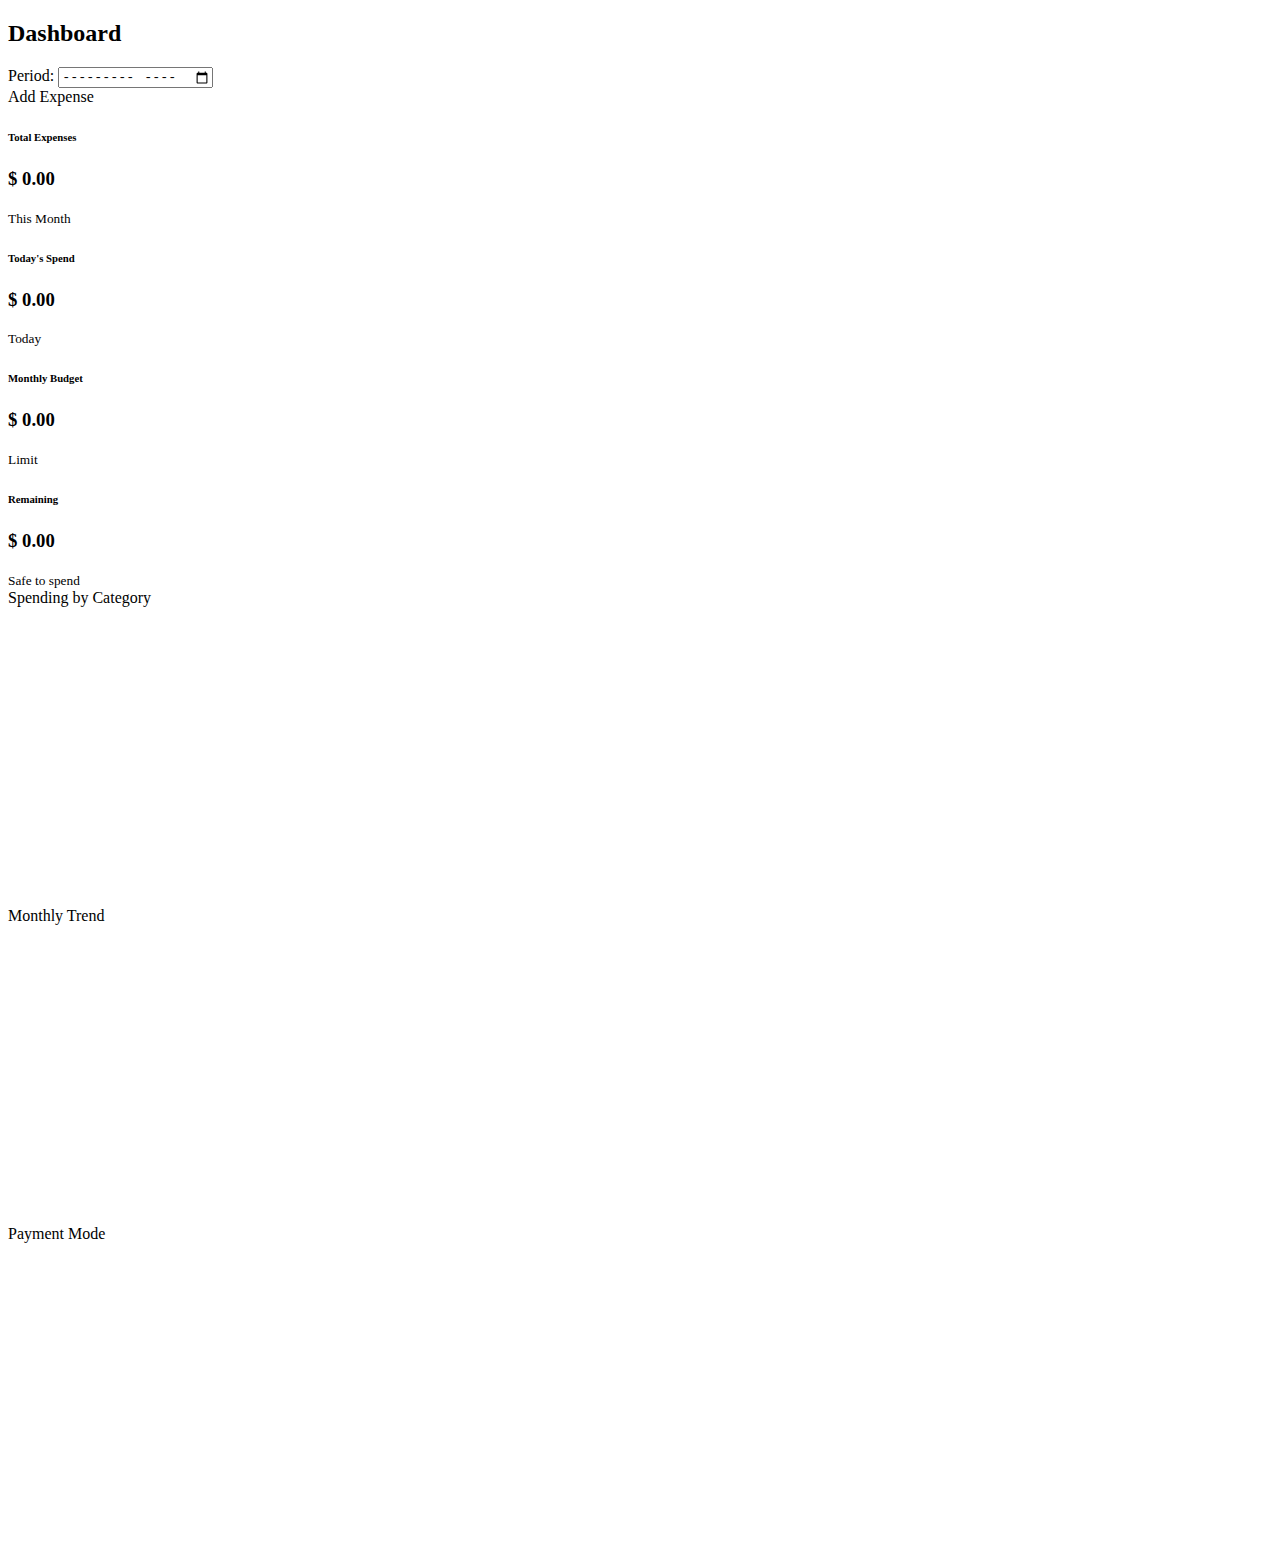
<file: src/main/resources/templates/index.html>
<!DOCTYPE html>
<html lang="en" xmlns:th="http://www.thymeleaf.org">

<head th:replace="fragments/layout :: head"></head>

<body th:classappend="${currentUser != null && currentUser.theme == 'DARK' ? 'dark-mode' : ''}">

    <div id="wrapper">
        <!-- Sidebar -->
        <div th:replace="fragments/layout :: sidebar"></div>

        <!-- Page Content -->
        <div id="page-content-wrapper">

            <nav th:replace="fragments/layout :: navbar"></nav>

            <div class="container-fluid my-4 px-4">
                <div class="row mb-3 align-items-center">
                    <div class="col-md-6">
                        <h2>Dashboard</h2>
                    </div>
                    <div class="col-md-6 text-end">
                        <form class="d-inline-flex align-items-center">
                            <label for="monthSelector" class="me-2 fw-bold">Period:</label>
                            <input type="month" id="monthSelector" class="form-control w-auto" value="">
                        </form>
                        <a th:href="@{/showNewExpenseForm}" class="btn btn-primary ms-3"><i class="fas fa-plus"></i> Add
                            Expense</a>
                    </div>
                </div>

                <!-- KPI Cards -->
                <div class="row mb-4">
                    <!-- Total Expenses -->
                    <div class="col-md-3">
                        <div class="card text-white bg-primary bg-gradient mb-3 h-100 shadow-sm">
                            <div class="card-body">
                                <h6 class="card-title text-uppercase mb-2 opacity-75">Total Expenses</h6>
                                <h3 class="fw-bold" id="kpi-total-expense"><span class="currency-symbol">$</span> 0.00
                                </h3>
                                <small class="opacity-75"><i class="fas fa-calendar-alt"></i> This Month</small>
                            </div>
                        </div>
                    </div>
                    <!-- Today's Spend -->
                    <div class="col-md-3">
                        <div class="card text-white bg-info bg-gradient mb-3 h-100 shadow-sm">
                            <div class="card-body">
                                <h6 class="card-title text-uppercase mb-2 opacity-75">Today's Spend</h6>
                                <h3 class="fw-bold" id="kpi-today-expense"><span class="currency-symbol">$</span> 0.00
                                </h3>
                                <small class="opacity-75"><i class="fas fa-clock"></i> Today</small>
                            </div>
                        </div>
                    </div>
                    <!-- Monthly Budget -->
                    <div class="col-md-3">
                        <div class="card text-white bg-warning bg-gradient mb-3 h-100 shadow-sm text-dark">
                            <div class="card-body">
                                <h6 class="card-title text-uppercase mb-2 opacity-75">Monthly Budget</h6>
                                <h3 class="fw-bold" id="kpi-monthly-budget"><span class="currency-symbol">$</span> 0.00
                                </h3>
                                <small class="opacity-75"><i class="fas fa-wallet"></i> Limit</small>
                            </div>
                        </div>
                    </div>
                    <!-- Remaining Budget -->
                    <div class="col-md-3">
                        <div class="card text-white bg-success bg-gradient mb-3 h-100 shadow-sm">
                            <div class="card-body">
                                <h6 class="card-title text-uppercase mb-2 opacity-75">Remaining</h6>
                                <h3 class="fw-bold" id="kpi-remaining-budget"><span class="currency-symbol">$</span>
                                    0.00</h3>
                                <small class="opacity-75"><i class="fas fa-piggy-bank"></i> Safe to spend</small>
                            </div>
                        </div>
                    </div>
                </div>

                <!-- Charts -->
                <div class="row mb-4">
                    <!-- Category Pie -->
                    <div class="col-md-4">
                        <div class="card shadow-sm h-100">
                            <div class="card-header fw-bold">Spending by Category</div>
                            <div class="card-body">
                                <div class="chart-container" style="position: relative; height:300px;">
                                    <canvas id="categoryChart"></canvas>
                                </div>
                            </div>
                        </div>
                    </div>
                    <!-- Monthly Trend -->
                    <div class="col-md-4">
                        <div class="card shadow-sm h-100">
                            <div class="card-header fw-bold">Monthly Trend</div>
                            <div class="card-body">
                                <div class="chart-container" style="position: relative; height:300px;">
                                    <canvas id="trendChart"></canvas>
                                </div>
                            </div>
                        </div>
                    </div>
                    <!-- Payment Mode -->
                    <div class="col-md-4">
                        <div class="card shadow-sm h-100">
                            <div class="card-header fw-bold">Payment Mode</div>
                            <div class="card-body">
                                <div class="chart-container" style="position: relative; height:300px;">
                                    <canvas id="paymentChart"></canvas>
                                </div>
                            </div>
                        </div>
                    </div>
                </div>

            </div>
            <div th:replace="fragments/layout :: footer"></div>
        </div>
    </div>

    <div th:replace="fragments/layout :: scripts"></div>

    <!-- Dashboard Logic -->
    <script>
        // Chart instances
        let categoryChart = null;
        let trendChart = null;
        let paymentChart = null;

        $(document).ready(function () {
            // Set current month in selector
            const now = new Date();
            const year = now.getFullYear();
            const month = String(now.getMonth() + 1).padStart(2, '0');
            const currentMonth = `${year}-${month}`;
            $('#monthSelector').val(currentMonth);

            // Fetch initial data
            fetchDashboardData(currentMonth + '-01');

            // Handle selector change
            $('#monthSelector').change(function () {
                const selected = $(this).val();
                if (selected) {
                    fetchDashboardData(selected + '-01');
                }
            });
        });

        function fetchDashboardData(dateStr) {
            $.ajax({
                url: '/api/dashboard/stats?date=' + dateStr,
                method: 'GET',
                success: function (data) {
                    updateKPIs(data);
                    updateCharts(data);
                },
                error: function (err) {
                    console.error("Error fetching dashboard data", err);
                }
            });
        }

        // formatCurrency is now global


        function updateKPIs(data) {
            $('#kpi-total-expense').text(formatCurrency(data.totalExpense));
            $('#kpi-today-expense').text(formatCurrency(data.todaysExpense));
            $('#kpi-monthly-budget').text(formatCurrency(data.monthlyBudget));

            const remaining = $('#kpi-remaining-budget');
            remaining.text(formatCurrency(data.remainingBudget));

            // Color logic for remaining
            if (data.remainingBudget < 0) {
                remaining.closest('.card').removeClass('bg-success').addClass('bg-danger');
            } else {
                remaining.closest('.card').removeClass('bg-danger').addClass('bg-success');
            }
        }

        function updateCharts(data) {
            // 1. Category Chart
            renderCategoryChart(data.categorySplit);

            // 2. Trend Chart
            renderTrendChart(data.dailyTrend);

            // 3. Payment Chart
            renderPaymentChart(data.paymentModeSplit);
        }

        function renderCategoryChart(dataMap) {
            const labels = Object.keys(dataMap);
            const values = Object.values(dataMap);
            const colors = labels.map(() => getRandomColor());

            if (categoryChart) categoryChart.destroy();

            const ctx = document.getElementById('categoryChart').getContext('2d');
            categoryChart = new Chart(ctx, {
                type: 'pie',
                data: {
                    labels: labels,
                    datasets: [{
                        data: values,
                        backgroundColor: colors
                    }]
                },
                options: { responsive: true, maintainAspectRatio: false }
            });
        }

        function renderTrendChart(dataMap) {
            const labels = Object.keys(dataMap);
            const values = Object.values(dataMap);

            if (trendChart) trendChart.destroy();

            const ctx = document.getElementById('trendChart').getContext('2d');
            trendChart = new Chart(ctx, {
                type: 'line',
                data: {
                    labels: labels,
                    datasets: [{
                        label: 'Expense',
                        data: values,
                        borderColor: '#0d6efd',
                        tension: 0.3,
                        fill: true,
                        backgroundColor: 'rgba(13, 110, 253, 0.1)'
                    }]
                },
                options: {
                    responsive: true,
                    maintainAspectRatio: false,
                    scales: {
                        y: { beginAtZero: true }
                    }
                }
            });
        }

        function renderPaymentChart(dataMap) {
            const labels = Object.keys(dataMap);
            const values = Object.values(dataMap);
            const colors = labels.map(() => getRandomColor());

            if (paymentChart) paymentChart.destroy();

            const ctx = document.getElementById('paymentChart').getContext('2d');
            paymentChart = new Chart(ctx, {
                type: 'doughnut',
                data: {
                    labels: labels,
                    datasets: [{
                        data: values,
                        backgroundColor: colors
                    }]
                },
                options: { responsive: true, maintainAspectRatio: false }
            });
        }

        function getRandomColor() {
            var letters = '0123456789ABCDEF';
            var color = '#';
            for (var i = 0; i < 6; i++) {
                color += letters[Math.floor(Math.random() * 16)];
            }
            return color;
        }
    </script>

</body>

</html>
</file>
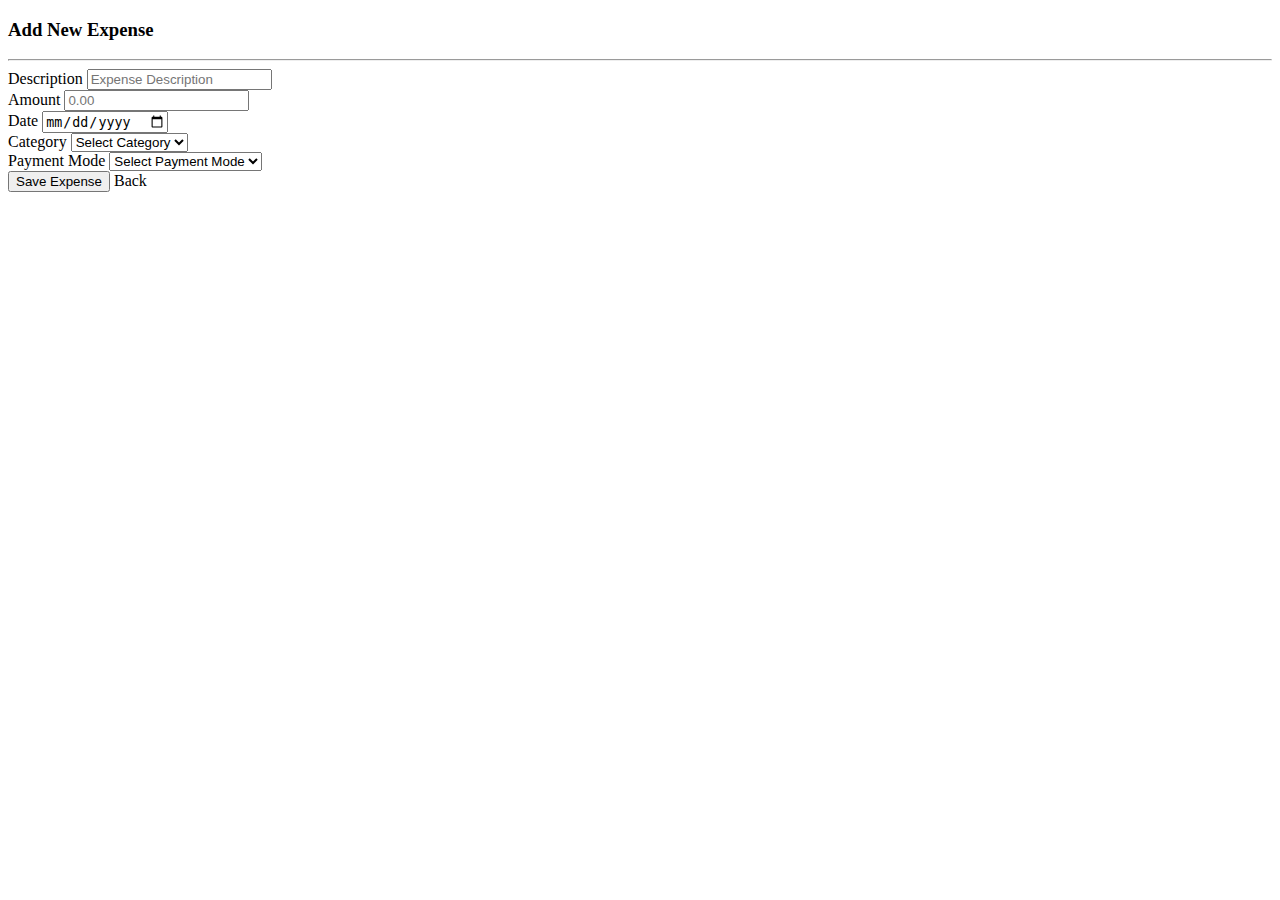
<file: src/main/resources/templates/add-expense.html>
<!DOCTYPE html>
<html lang="en" xmlns:th="http://www.thymeleaf.org">

<head th:replace="fragments/layout :: head"></head>

<body th:classappend="${currentUser != null && currentUser.theme == 'DARK' ? 'dark-mode' : ''}">

    <nav th:replace="fragments/layout :: navbar"></nav>

    <div class="container my-5">
        <h3>Add New Expense</h3>
        <hr>

        <form action="#" th:action="@{/saveExpense}" th:object="${expense}" method="POST">

            <div class="mb-3">
                <label for="description" class="form-label">Description</label>
                <input type="text" th:field="*{description}" class="form-control" id="description"
                    placeholder="Expense Description">
                <div class="text-danger" th:if="${#fields.hasErrors('description')}" th:errors="*{description}"></div>
            </div>

            <div class="row">
                <div class="col-md-6 mb-3">
                    <label for="amount" class="form-label">Amount </label>
                    <input type="number" step="0.01" th:field="*{amount}" class="form-control" id="amount"
                        placeholder="0.00">
                    <div class="text-danger" th:if="${#fields.hasErrors('amount')}" th:errors="*{amount}"></div>
                </div>

                <div class="col-md-6 mb-3">
                    <label for="date" class="form-label">Date</label>
                    <input type="date" th:field="*{date}" class="form-control" id="date">
                    <div class="text-danger" th:if="${#fields.hasErrors('date')}" th:errors="*{date}"></div>
                </div>
            </div>

            <div class="row">
                <div class="col-md-6 mb-3">
                    <label for="category" class="form-label">Category</label>
                    <select th:field="*{category}" class="form-select" id="category">
                        <option value="" disabled selected>Select Category</option>
                        <option th:each="cat : ${categories}" th:value="${cat.displayName}"
                            th:text="${cat.displayName}"></option>
                    </select>
                    <div class="text-danger" th:if="${#fields.hasErrors('category')}" th:errors="*{category}"></div>
                </div>

                <div class="col-md-6 mb-3">
                    <label for="paymentMode" class="form-label">Payment Mode</label>
                    <select th:field="*{paymentMode}" class="form-select" id="paymentMode">
                        <option value="" disabled selected>Select Payment Mode</option>
                        <option th:each="mode : ${paymentModes}" th:value="${mode.displayName}"
                            th:text="${mode.displayName}"></option>
                    </select>
                    <div class="text-danger" th:if="${#fields.hasErrors('paymentMode')}" th:errors="*{paymentMode}">
                    </div>
                </div>
            </div>

            <button type="submit" class="btn btn-primary col-2"> Save Expense </button>
            <a th:href="@{/}" class="btn btn-secondary col-2"> Back </a>
        </form>
    </div>
    <div th:replace="fragments/layout :: footer"></div>
</body>

</html>
</file>
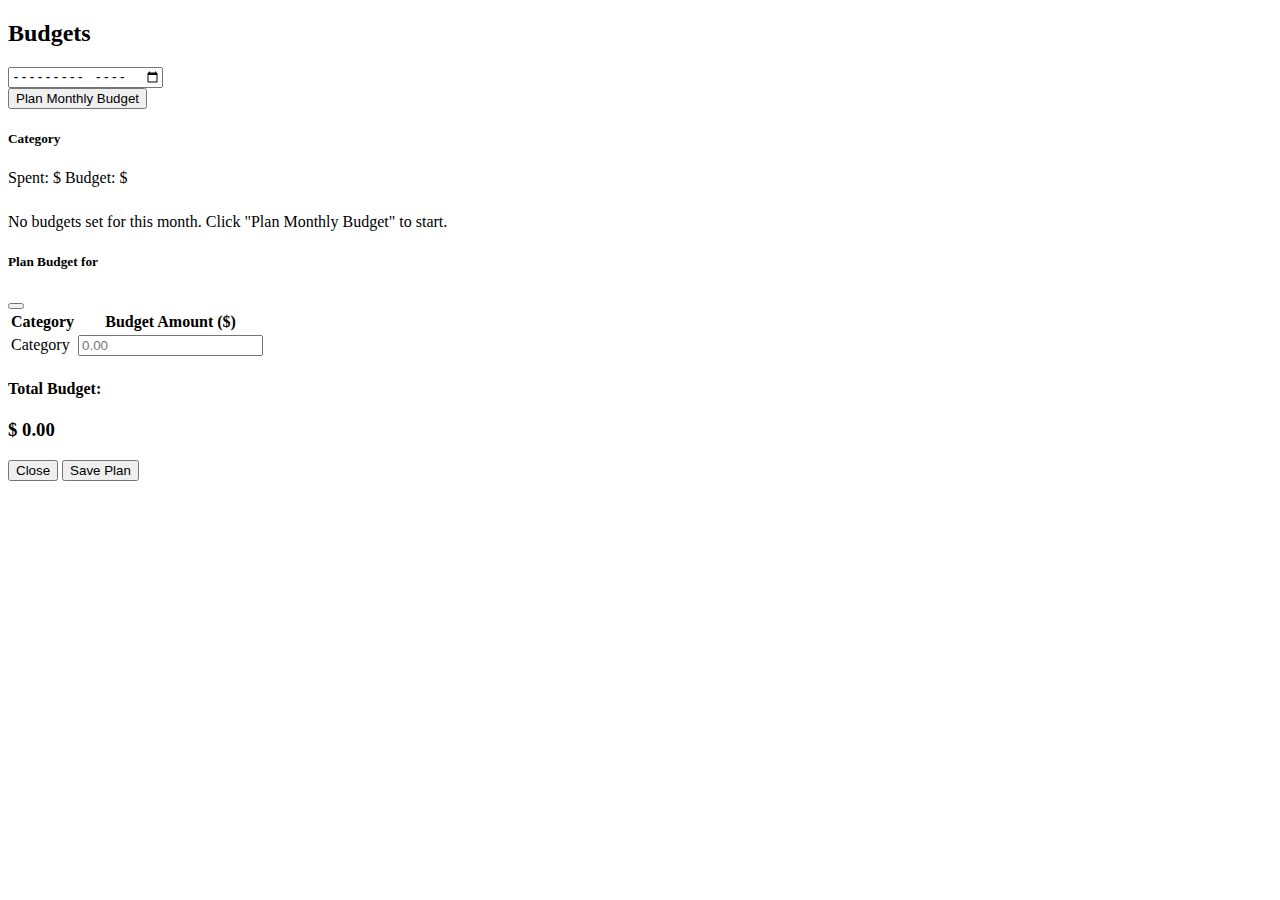
<file: src/main/resources/templates/budgets.html>
<!DOCTYPE html>
<html lang="en" xmlns:th="http://www.thymeleaf.org">

<head th:replace="fragments/layout :: head"></head>

<body>
    <div id="wrapper">
        <div th:replace="fragments/layout :: sidebar"></div>
        <div id="page-content-wrapper">
            <nav th:replace="fragments/layout :: navbar"></nav>
            <div class="container-fluid my-4 px-4">

                <div class="row mb-4 align-items-center">
                    <div class="col-md-4">
                        <h2>Budgets</h2>
                    </div>
                    <div class="col-md-4">
                        <form id="monthForm" action="/budgets" method="get">
                            <input type="month" class="form-control" name="monthSelector" id="monthSelector"
                                th:value="${selectedMonth}" onchange="updatePage(this.value)">
                        </form>
                    </div>
                    <div class="col-md-4 text-end">
                        <button type="button" class="btn btn-primary" data-bs-toggle="modal"
                            data-bs-target="#budgetModal">
                            <i class="fas fa-edit"></i> Plan Monthly Budget
                        </button>
                    </div>
                </div>

                <!-- Budget Cards Grid -->
                <div class="row row-cols-1 row-cols-md-3 g-4">
                    <div class="col" th:each="status : ${budgetStatuses}">
                        <div class="card h-100 shadow-sm border-0">
                            <div class="card-body">
                                <div class="d-flex justify-content-between align-items-center mb-3">
                                    <h5 class="card-title fw-bold mb-0" th:text="${status.category}">Category</h5>
                                    <div>
                                        <!-- Optional delete if needed, but managing via Plan is better now -->
                                    </div>
                                </div>

                                <div class="d-flex justify-content-between mb-1">
                                    <span class="text-muted small">Spent: <span class="fw-bold text-dark"><span
                                                class="currency-symbol">$</span> <span
                                                th:text="${status.spentAmount}"></span></span></span>
                                    <span class="text-muted small">Budget: <span class="fw-bold text-dark"><span
                                                class="currency-symbol">$</span> <span
                                                th:text="${status.budgetAmount}"></span></span></span>
                                </div>

                                <div class="progress mb-2" style="height: 10px;">
                                    <div class="progress-bar" role="progressbar"
                                        th:classappend="${status.status == 'Safe' ? 'bg-success' : (status.status == 'Warning' ? 'bg-warning' : 'bg-danger')}"
                                        th:style="'width: ' + ${status.percentage > 100 ? 100 : status.percentage} + '%'"
                                        th:aria-valuenow="${status.percentage}" aria-valuemin="0" aria-valuemax="100">
                                    </div>
                                </div>

                                <div class="text-end">
                                    <small th:text="${#numbers.formatDecimal(status.percentage, 1, 1) + '%'}"
                                        th:classappend="${status.status == 'Overspent' ? 'text-danger fw-bold' : 'text-muted'}">
                                    </small>
                                </div>
                            </div>
                        </div>
                    </div>

                    <div class="col-12 text-center mt-5" th:if="${#lists.isEmpty(budgetStatuses)}">
                        <p class="text-muted lead">No budgets set for this month. Click "Plan Monthly Budget" to start.
                        </p>
                    </div>
                </div>

            </div>
        </div>
    </div>

    <!-- Monthly Budget Modal -->
    <div class="modal fade" id="budgetModal" tabindex="-1" aria-labelledby="budgetModalLabel" aria-hidden="true">
        <div class="modal-dialog modal-lg">
            <div class="modal-content">
                <div class="modal-header">
                    <h5 class="modal-title" id="budgetModalLabel">Plan Budget for <span
                            th:text="${selectedMonth}"></span></h5>
                    <button type="button" class="btn-close" data-bs-dismiss="modal" aria-label="Close"></button>
                </div>
                <div class="modal-body">
                    <form th:action="@{/saveMonthlyBudget}" th:object="${monthlyPlan}" method="post" id="planForm">
                        <input type="hidden" th:field="*{month}">
                        <input type="hidden" th:field="*{year}">

                        <div class="table-responsive">
                            <table class="table table-borderless align-middle">
                                <thead class="table-light">
                                    <tr>
                                        <th>Category</th>
                                        <th>Budget Amount (<span class="currency-symbol">$</span>)</th>
                                    </tr>
                                </thead>
                                <tbody>
                                    <tr th:each="item, stat : *{categoryBudgets}">
                                        <td>
                                            <input type="hidden"
                                                th:field="*{categoryBudgets[__${stat.index}__].category}">
                                            <span th:text="${item.category.displayName}" class="fw-bold">Category</span>
                                        </td>
                                        <td>
                                            <input type="number" step="0.01" class="form-control budget-input"
                                                th:field="*{categoryBudgets[__${stat.index}__].amount}"
                                                placeholder="0.00" min="0">
                                        </td>
                                    </tr>
                                </tbody>
                            </table>
                        </div>

                        <div class="d-flex justify-content-end align-items-center mt-3 border-top pt-3">
                            <h4 class="me-3">Total Budget:</h4>
                            <h3 class="text-primary fw-bold"><span class="currency-symbol">$</span> <span
                                    id="totalBudgetDisplay">0.00</span></h3>
                            <!-- Calculated via JS -->
                        </div>

                        <div class="modal-footer px-0 pb-0">
                            <button type="button" class="btn btn-secondary" data-bs-dismiss="modal">Close</button>
                            <button type="submit" class="btn btn-primary">Save Plan</button>
                        </div>
                    </form>
                </div>
            </div>
        </div>
    </div>

    <div th:replace="fragments/layout :: scripts"></div>
    <script>
        function updatePage(val) {
            if (!val) return;
            const parts = val.split('-');
            window.location.href = `/budgets?year=${parts[0]}&month=${parts[1]}`;
        }

        // Auto Calculate Total
        document.addEventListener('DOMContentLoaded', function () {
            const inputs = document.querySelectorAll('.budget-input');
            const totalDisplay = document.getElementById('totalBudgetDisplay');

            function calculateTotal() {
                let total = 0;
                inputs.forEach(input => {
                    const val = parseFloat(input.value) || 0;
                    total += val;
                });
                totalDisplay.textContent = total.toFixed(2);
            }

            inputs.forEach(input => {
                input.addEventListener('input', calculateTotal);
            });

            // Initial calc
            calculateTotal();
        });
    </script>
</body>

</html>
</file>
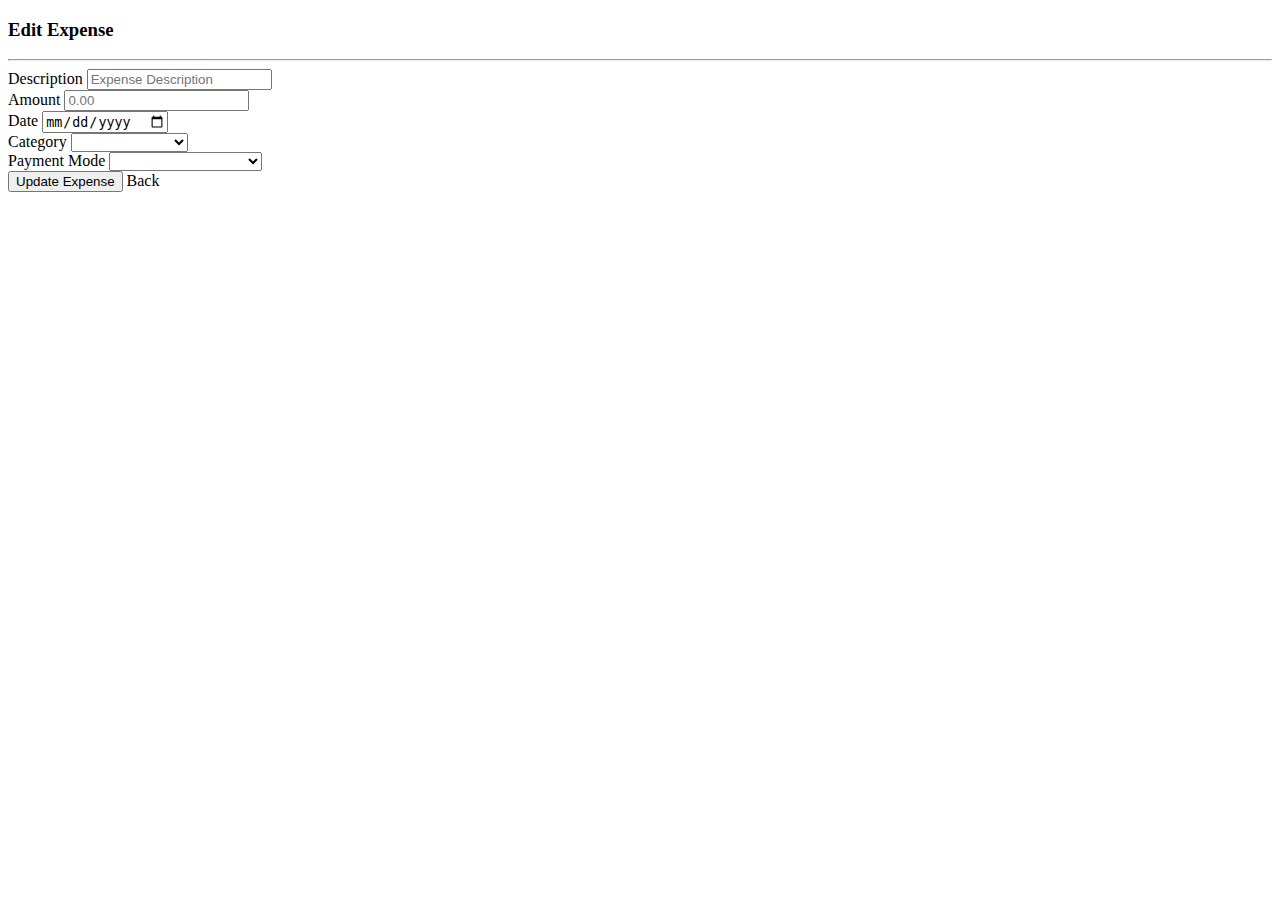
<file: src/main/resources/templates/edit-expense.html>
<!DOCTYPE html>
<html lang="en" xmlns:th="http://www.thymeleaf.org">

<head th:replace="fragments/layout :: head"></head>

<body th:classappend="${currentUser != null && currentUser.theme == 'DARK' ? 'dark-mode' : ''}">

    <nav th:replace="fragments/layout :: navbar"></nav>

    <div class="container my-5">
        <h3>Edit Expense</h3>
        <hr>

        <form action="#" th:action="@{/saveExpense}" th:object="${expense}" method="POST">

            <!-- Hidden ID field is crucial for Update -->
            <input type="hidden" th:field="*{id}" />

            <div class="mb-3">
                <label for="description" class="form-label">Description</label>
                <input type="text" th:field="*{description}" class="form-control" id="description"
                    placeholder="Expense Description">
                <div class="text-danger" th:if="${#fields.hasErrors('description')}" th:errors="*{description}"></div>
            </div>

            <div class="row">
                <div class="col-md-6 mb-3">
                    <label for="amount" class="form-label">Amount</label>
                    <input type="number" step="0.01" th:field="*{amount}" class="form-control" id="amount"
                        placeholder="0.00">
                    <div class="text-danger" th:if="${#fields.hasErrors('amount')}" th:errors="*{amount}"></div>
                </div>

                <div class="col-md-6 mb-3">
                    <label for="date" class="form-label">Date</label>
                    <input type="date" th:field="*{date}" class="form-control" id="date">
                    <div class="text-danger" th:if="${#fields.hasErrors('date')}" th:errors="*{date}"></div>
                </div>
            </div>

            <div class="row">
                <div class="col-md-6 mb-3">
                    <label for="category" class="form-label">Category</label>
                    <select th:field="*{category}" class="form-select" id="category">
                        <option value="" disabled>Select Category</option>
                        <option th:each="cat : ${categories}" th:value="${cat.displayName}"
                            th:text="${cat.displayName}"></option>
                    </select>
                    <div class="text-danger" th:if="${#fields.hasErrors('category')}" th:errors="*{category}"></div>
                </div>

                <div class="col-md-6 mb-3">
                    <label for="paymentMode" class="form-label">Payment Mode</label>
                    <select th:field="*{paymentMode}" class="form-select" id="paymentMode">
                        <option value="" disabled>Select Payment Mode</option>
                        <option th:each="mode : ${paymentModes}" th:value="${mode.displayName}"
                            th:text="${mode.displayName}"></option>
                    </select>
                    <div class="text-danger" th:if="${#fields.hasErrors('paymentMode')}" th:errors="*{paymentMode}">
                    </div>
                </div>
            </div>

            <button type="submit" class="btn btn-warning col-2"> Update Expense </button>
            <a th:href="@{/}" class="btn btn-secondary col-2"> Back </a>
        </form>
    </div>
    <div th:replace="fragments/layout :: footer"></div>
</body>

</html>
</file>
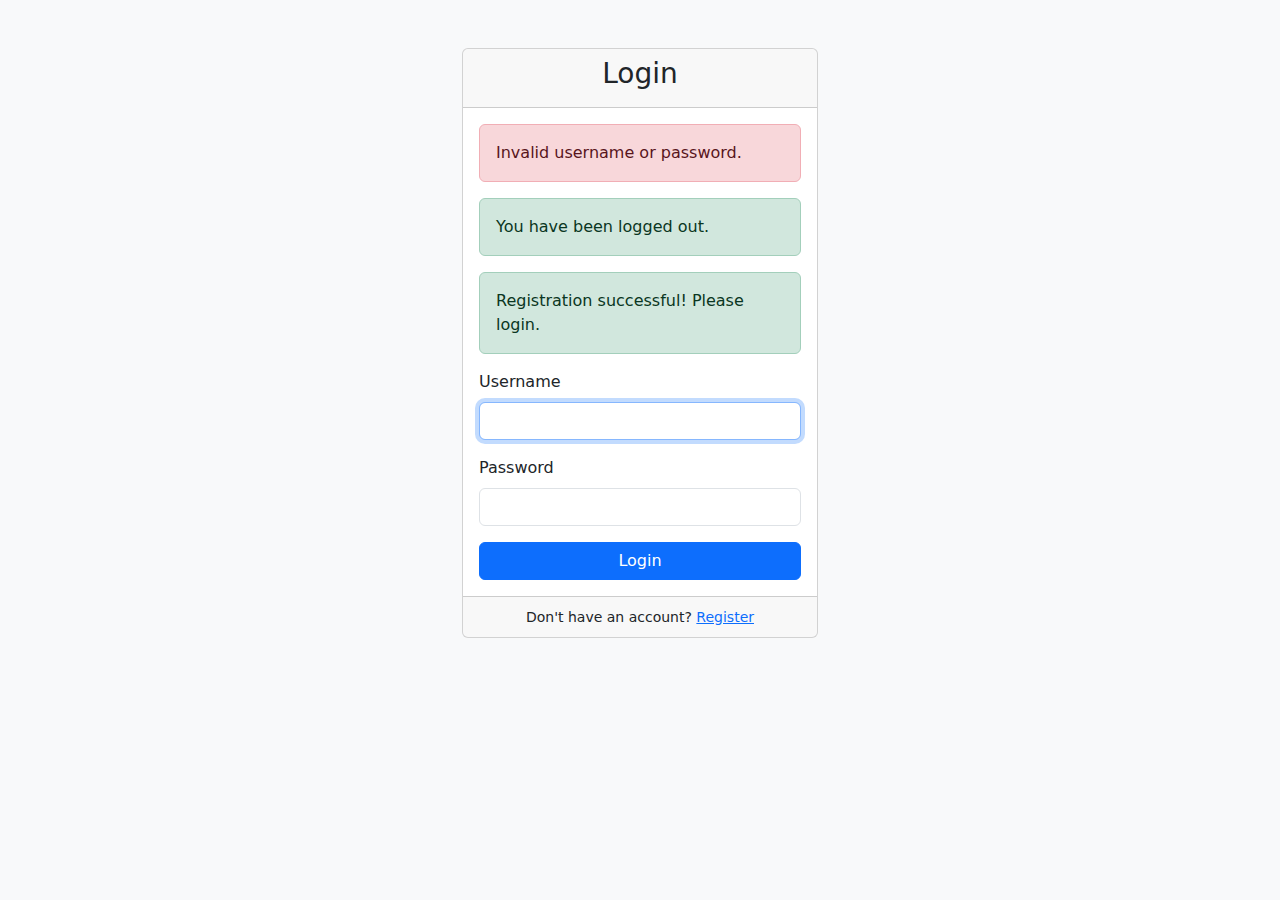
<file: src/main/resources/templates/login.html>
<!DOCTYPE html>
<html xmlns:th="http://www.thymeleaf.org">

<head>
    <title>Login - Budget Tracker</title>
    <link href="https://cdn.jsdelivr.net/npm/bootstrap@5.3.0/dist/css/bootstrap.min.css" rel="stylesheet">
</head>

<body class="bg-light">
    <div class="container mt-5">
        <div class="row justify-content-center">
            <div class="col-md-4">
                <div class="card">
                    <div class="card-header text-center">
                        <h3>Login</h3>
                    </div>
                    <div class="card-body">
                        <div th:if="${param.error}" class="alert alert-danger">
                            Invalid username or password.
                        </div>
                        <div th:if="${param.logout}" class="alert alert-success">
                            You have been logged out.
                        </div>
                        <div th:if="${param.success}" class="alert alert-success">
                            Registration successful! Please login.
                        </div>
                        <form th:action="@{/login}" method="post">
                            <div class="mb-3">
                                <label for="username" class="form-label">Username</label>
                                <input type="text" class="form-control" id="username" name="username" required
                                    autofocus>
                            </div>
                            <div class="mb-3">
                                <label for="password" class="form-label">Password</label>
                                <input type="password" class="form-control" id="password" name="password" required>
                            </div>
                            <button type="submit" class="btn btn-primary w-100">Login</button>
                        </form>
                    </div>
                    <div class="card-footer text-center">
                        <small>Don't have an account? <a href="/register">Register</a></small>
                    </div>
                </div>
            </div>
        </div>
    </div>
    <div th:replace="fragments/layout :: footer"></div>
</body>

</html>
</file>
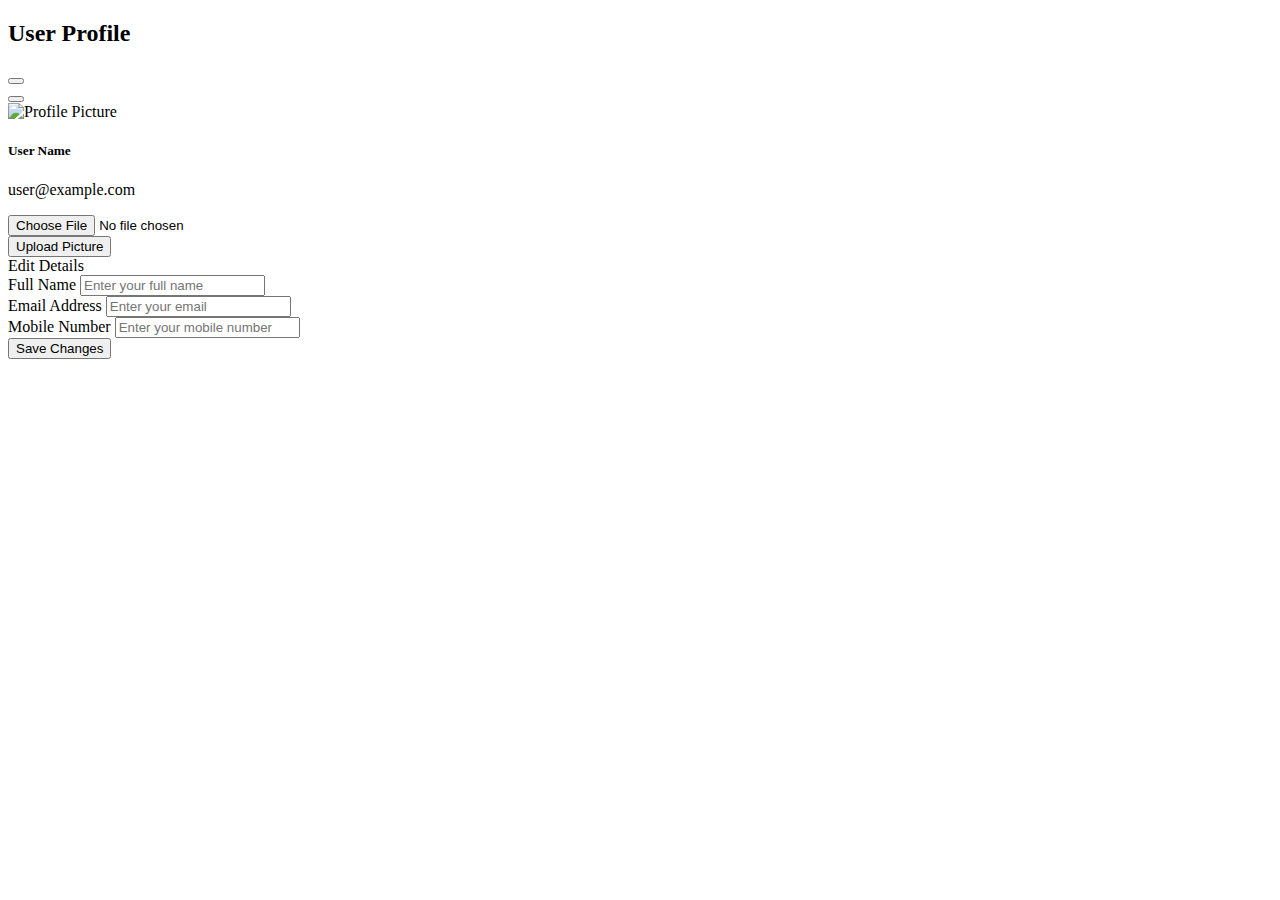
<file: src/main/resources/templates/profile.html>
<!DOCTYPE html>
<html lang="en" xmlns:th="http://www.thymeleaf.org">

<head th:replace="fragments/layout :: head"></head>

<body th:classappend="${currentUser != null && currentUser.theme == 'DARK' ? 'dark-mode' : ''}">

    <div id="wrapper">
        <div th:replace="fragments/layout :: sidebar"></div>
        <div id="page-content-wrapper">
            <nav th:replace="fragments/layout :: navbar"></nav>
            <div class="container-fluid my-4 px-4">
                <h2>User Profile</h2>

                <div th:if="${message}" class="alert alert-success alert-dismissible fade show" role="alert">
                    <span th:text="${message}"></span>
                    <button type="button" class="btn-close" data-bs-dismiss="alert" aria-label="Close"></button>
                </div>
                <div th:if="${error}" class="alert alert-danger alert-dismissible fade show" role="alert">
                    <span th:text="${error}"></span>
                    <button type="button" class="btn-close" data-bs-dismiss="alert" aria-label="Close"></button>
                </div>

                <div class="row mt-4">
                    <!-- Profile Picture Section -->
                    <div class="col-md-4 mb-4">
                        <div class="card shadow-sm text-center">
                            <div class="card-body">
                                <div class="mb-3">
                                    <img th:if="${user.profilePicture != null}"
                                        th:src="@{'/user-photos/' + ${user.id} + '/' + ${user.profilePicture}}"
                                        class="rounded-circle img-thumbnail"
                                        style="width: 150px; height: 150px; object-fit: cover;" alt="Profile Picture">
                                    <i th:unless="${user.profilePicture != null}"
                                        class="fas fa-user-circle fa-5x text-secondary"></i>
                                </div>
                                <h5 class="card-title"
                                    th:text="${user.fullName != null ? user.fullName : user.username}">User Name</h5>
                                <p class="text-muted" th:text="${user.email}">user@example.com</p>

                                <form th:action="@{/profile/upload-image}" method="post" enctype="multipart/form-data"
                                    class="mt-3">
                                    <div class="mb-2">
                                        <input class="form-control form-control-sm" type="file" name="image"
                                            accept="image/png, image/jpeg" required>
                                    </div>
                                    <button type="submit" class="btn btn-sm btn-outline-primary">Upload Picture</button>
                                </form>
                            </div>
                        </div>
                    </div>

                    <!-- Profile Details Section -->
                    <div class="col-md-8">
                        <div class="card shadow-sm">
                            <div class="card-header bg-light">
                                <i class="fas fa-user-edit me-2"></i> Edit Details
                            </div>
                            <div class="card-body">
                                <form th:action="@{/profile/update}" method="post" th:object="${user}">
                                    <div class="mb-3">
                                        <label for="fullName" class="form-label">Full Name</label>
                                        <input type="text" class="form-control" id="fullName" th:field="*{fullName}"
                                            placeholder="Enter your full name">
                                    </div>
                                    <div class="mb-3">
                                        <label for="email" class="form-label">Email Address</label>
                                        <input type="email" class="form-control" id="email" th:field="*{email}"
                                            placeholder="Enter your email">
                                    </div>
                                    <div class="mb-3">
                                        <label for="mobile" class="form-label">Mobile Number</label>
                                        <input type="text" class="form-control" id="mobile" th:field="*{mobile}"
                                            placeholder="Enter your mobile number">
                                    </div>

                                    <button type="submit" class="btn btn-primary"><i class="fas fa-save me-1"></i> Save
                                        Changes</button>
                                </form>
                            </div>
                        </div>
                    </div>
                </div>
            </div>
        </div>
    </div>

    <div th:replace="fragments/layout :: scripts"></div>
</body>

</html>
</file>
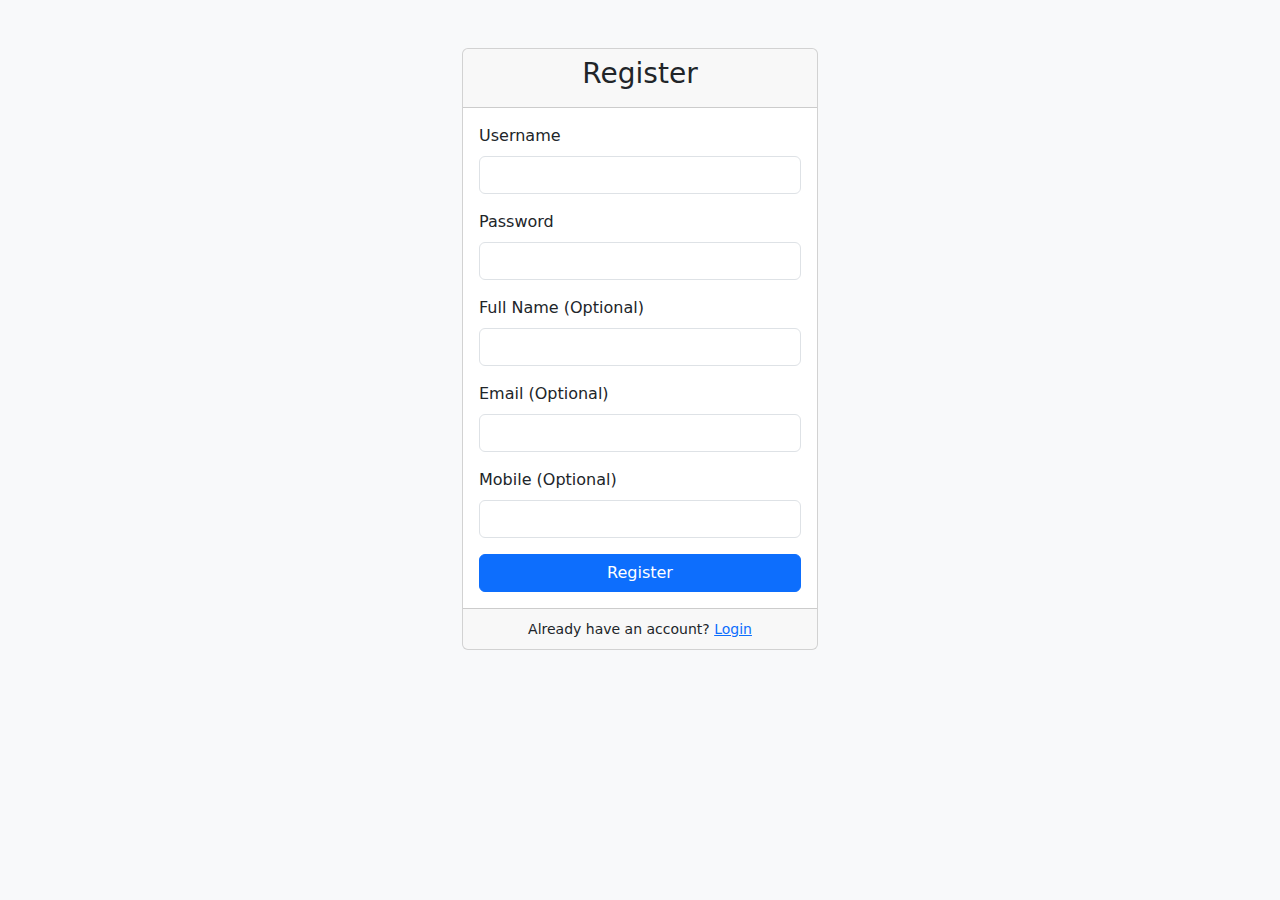
<file: src/main/resources/templates/register.html>
<!DOCTYPE html>
<html xmlns:th="http://www.thymeleaf.org">

<head>
    <title>Register - Budget Tracker</title>
    <link href="https://cdn.jsdelivr.net/npm/bootstrap@5.3.0/dist/css/bootstrap.min.css" rel="stylesheet">
</head>

<body class="bg-light">
    <div class="container mt-5">
        <div class="row justify-content-center">
            <div class="col-md-4">
                <div class="card">
                    <div class="card-header text-center">
                        <h3>Register</h3>
                    </div>
                    <div class="card-body">
                        <form th:action="@{/register}" th:object="${user}" method="post">
                            <div class="mb-3">
                                <label for="username" class="form-label">Username</label>
                                <input type="text" class="form-control" id="username" th:field="*{username}" required>
                                <div class="text-danger" th:if="${#fields.hasErrors('username')}"
                                    th:errors="*{username}"></div>
                            </div>
                            <div class="mb-3">
                                <label for="password" class="form-label">Password</label>
                                <input type="password" class="form-control" id="password" th:field="*{password}"
                                    required>
                            </div>
                            <div class="mb-3">
                                <label for="fullName" class="form-label">Full Name (Optional)</label>
                                <input type="text" class="form-control" id="fullName" th:field="*{fullName}">
                            </div>
                            <div class="mb-3">
                                <label for="email" class="form-label">Email (Optional)</label>
                                <input type="email" class="form-control" id="email" th:field="*{email}">
                            </div>
                            <div class="mb-3">
                                <label for="mobile" class="form-label">Mobile (Optional)</label>
                                <input type="text" class="form-control" id="mobile" th:field="*{mobile}">
                            </div>
                            <button type="submit" class="btn btn-primary w-100">Register</button>
                        </form>
                    </div>
                    <div class="card-footer text-center">
                        <small>Already have an account? <a href="/login">Login</a></small>
                    </div>
                </div>
            </div>
        </div>
    </div>
    <div th:replace="fragments/layout :: footer"></div>
</body>

</html>
</file>
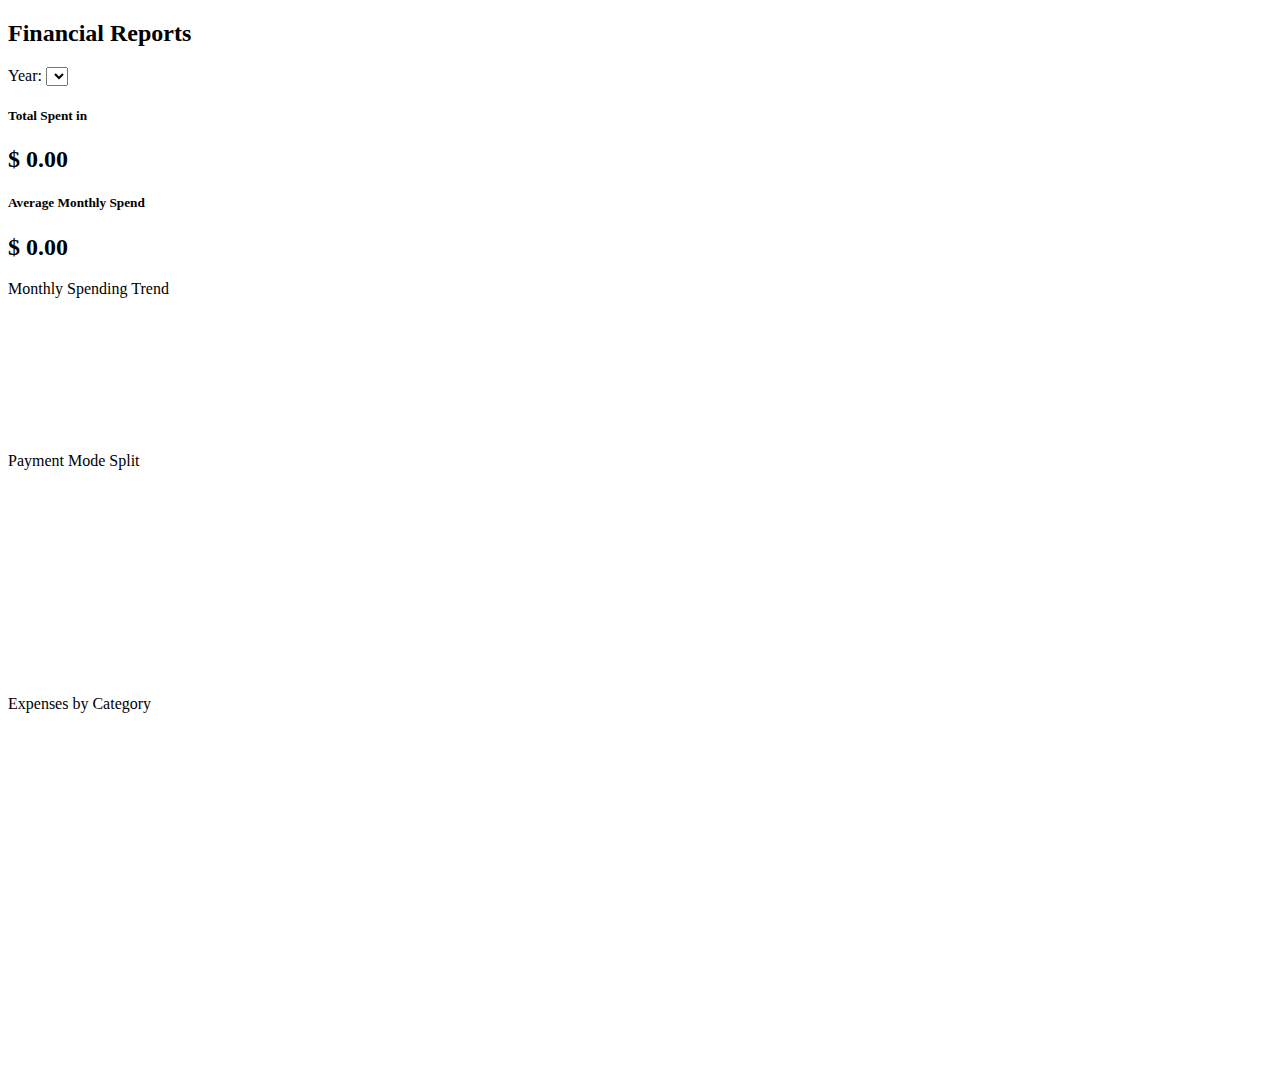
<file: src/main/resources/templates/reports.html>
<!DOCTYPE html>
<html lang="en" xmlns:th="http://www.thymeleaf.org">

<head th:replace="fragments/layout :: head"></head>

<body th:classappend="${currentUser != null && currentUser.theme == 'DARK' ? 'dark-mode' : ''}">

    <div id="wrapper">
        <!-- Sidebar -->
        <div th:replace="fragments/layout :: sidebar"></div>

        <!-- Page Content -->
        <div id="page-content-wrapper">

            <nav th:replace="fragments/layout :: navbar"></nav>

            <div class="container-fluid my-4 px-4">

                <div class="d-flex justify-content-between align-items-center mb-4">
                    <h2>Financial Reports</h2>
                    <div class="d-flex align-items-center">
                        <label class="me-2 fw-bold">Year:</label>
                        <select id="yearSelector" class="form-select w-auto">
                            <!-- Populated by JS, defaulting to current year -->
                            <option th:value="${currentYear}" th:text="${currentYear}" selected></option>
                            <option th:value="${currentYear - 1}" th:text="${currentYear - 1}"></option>
                            <option th:value="${currentYear - 2}" th:text="${currentYear - 2}"></option>
                        </select>
                    </div>
                </div>

                <!-- Summary Cards -->
                <div class="row mb-4">
                    <div class="col-md-6 mb-3">
                        <div class="card bg-primary text-white h-100 shadow-sm">
                            <div class="card-body">
                                <h5 class="card-title">Total Spent in <span class="selected-year-text"></span></h5>
                                <h2 class="display-6 fw-bold"><span class="currency-symbol">$</span> <span
                                        id="totalYearlySpend">0.00</span></h2>
                            </div>
                        </div>
                    </div>
                    <div class="col-md-6 mb-3">
                        <div class="card bg-success text-white h-100 shadow-sm">
                            <div class="card-body">
                                <h5 class="card-title">Average Monthly Spend</h5>
                                <h2 class="display-6 fw-bold"><span class="currency-symbol">$</span> <span
                                        id="avgMonthlySpend">0.00</span></h2>
                            </div>
                        </div>
                    </div>
                </div>

                <!-- Charts Row 1 -->
                <div class="row mb-4">
                    <!-- Monthly Trend -->
                    <div class="col-lg-8 mb-4">
                        <div class="card shadow-sm h-100">
                            <div class="card-header bg-white fw-bold">
                                Monthly Spending Trend
                            </div>
                            <div class="card-body">
                                <canvas id="monthlyTrendChart"></canvas>
                            </div>
                        </div>
                    </div>

                    <!-- Payment Mode -->
                    <div class="col-lg-4 mb-4">
                        <div class="card shadow-sm h-100">
                            <div class="card-header bg-white fw-bold">
                                Payment Mode Split
                            </div>
                            <div class="card-body">
                                <div class="chart-container" style="position: relative; height:25vh;">
                                    <canvas id="paymentModeChart"></canvas>
                                </div>
                            </div>
                        </div>
                    </div>
                </div>

                <!-- Charts Row 2 -->
                <div class="row">
                    <!-- Category Split -->
                    <div class="col-12">
                        <div class="card shadow-sm">
                            <div class="card-header bg-white fw-bold">
                                Expenses by Category
                            </div>
                            <div class="card-body">
                                <div class="chart-container" style="position: relative; height:40vh;">
                                    <canvas id="categoryChart"></canvas>
                                </div>
                            </div>
                        </div>
                    </div>
                </div>

            </div>
        </div>
    </div>

    <div th:replace="fragments/layout :: scripts"></div>
    <!-- Page Specific Script -->
    <script>
        $(document).ready(function () {
            const yearSelector = $('#yearSelector');
            const totalYearlyDisplay = $('#totalYearlySpend');
            const avgMonthlyDisplay = $('#avgMonthlySpend');
            const yearText = $('.selected-year-text');

            let monthlyChart, paymentChart, categoryChart;

            function loadReportData(year) {
                yearText.text(year);

                $.get('/api/reports/data?year=' + year, function (data) {

                    // Update Summaries
                    totalYearlyDisplay.text(data.totalSpentYear.toFixed(2));
                    avgMonthlyDisplay.text(data.averageMonthlySpend.toFixed(2));

                    // 1. Monthly Trend Chart
                    const monthlyCtx = document.getElementById('monthlyTrendChart').getContext('2d');
                    if (monthlyChart) monthlyChart.destroy();
                    monthlyChart = new Chart(monthlyCtx, {
                        type: 'bar',
                        data: {
                            labels: Object.keys(data.monthlyTrend),
                            datasets: [{
                                label: 'Spending',
                                data: Object.values(data.monthlyTrend),
                                backgroundColor: 'rgba(54, 162, 235, 0.6)',
                                borderColor: 'rgba(54, 162, 235, 1)',
                                borderWidth: 1
                            }]
                        },
                        options: { scales: { y: { beginAtZero: true } }, responsive: true }
                    });

                    // 2. Payment Mode Chart
                    const paymentCtx = document.getElementById('paymentModeChart').getContext('2d');
                    if (paymentChart) paymentChart.destroy();
                    paymentChart = new Chart(paymentCtx, {
                        type: 'doughnut',
                        data: {
                            labels: Object.keys(data.paymentModeSplit),
                            datasets: [{
                                data: Object.values(data.paymentModeSplit),
                                backgroundColor: ['#FF6384', '#36A2EB', '#FFCE56', '#4BC0C0', '#9966FF']
                            }]
                        },
                        options: { responsive: true, maintainAspectRatio: false }
                    });

                    // 3. Category Chart
                    const catCtx = document.getElementById('categoryChart').getContext('2d');
                    if (categoryChart) categoryChart.destroy();
                    categoryChart = new Chart(catCtx, {
                        type: 'bar', // Changed to Horizontal Bar for better readability if many categories
                        data: {
                            labels: Object.keys(data.categorySplit),
                            datasets: [{
                                label: 'Amount',
                                data: Object.values(data.categorySplit),
                                backgroundColor: 'rgba(75, 192, 192, 0.6)'
                            }]
                        },
                        options: { indexAxis: 'y', responsive: true, maintainAspectRatio: false }
                    });
                });
            }

            // Initial Load
            loadReportData(yearSelector.val());

            // On Change
            yearSelector.change(function () {
                loadReportData($(this).val());
            });
        });
    </script>
</body>

</html>
</file>
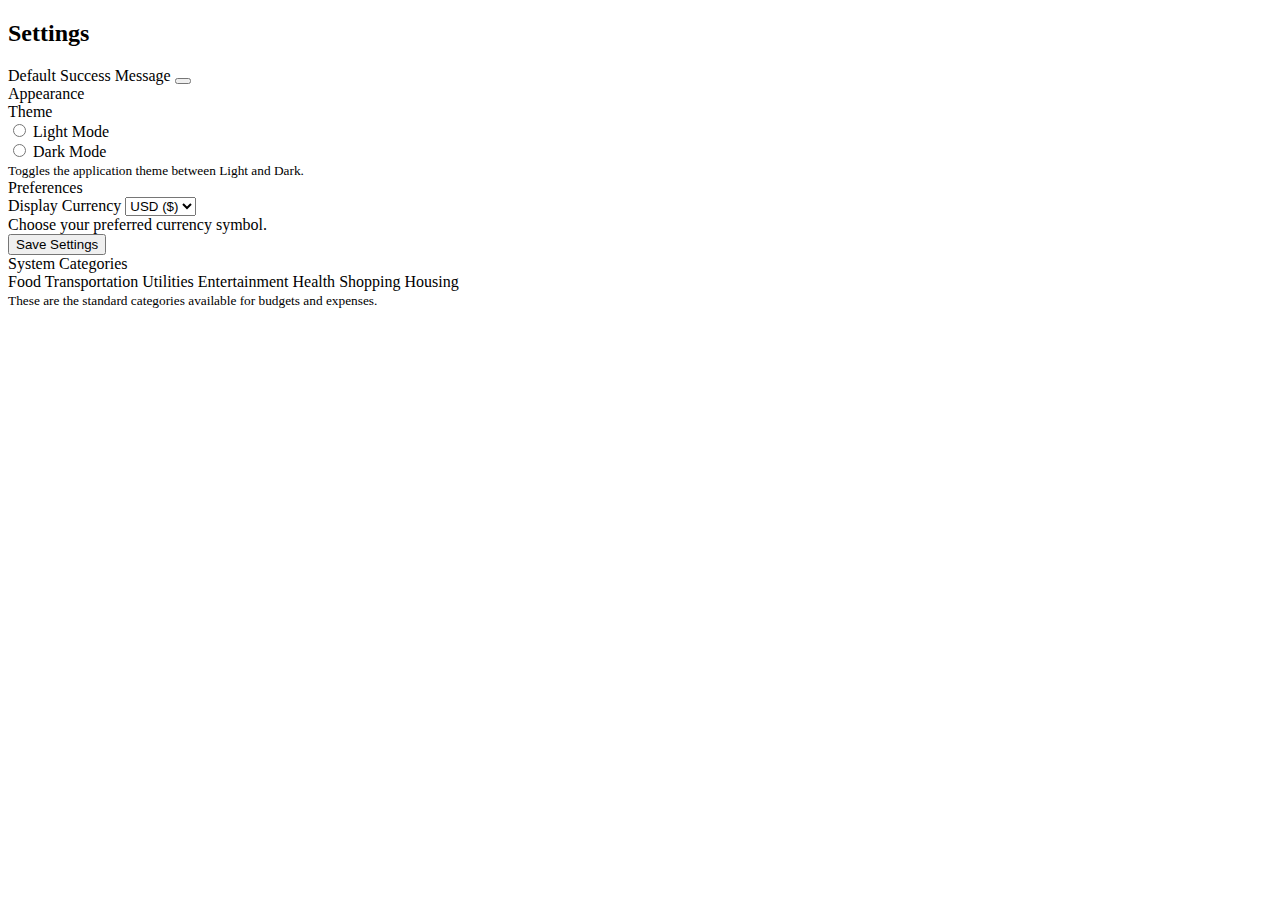
<file: src/main/resources/templates/settings.html>
<!DOCTYPE html>
<html lang="en" xmlns:th="http://www.thymeleaf.org">

<head th:replace="fragments/layout :: head"></head>

<body th:classappend="${currentUser != null && currentUser.theme == 'DARK' ? 'dark-mode' : ''}">

    <div id="wrapper">
        <div th:replace="fragments/layout :: sidebar"></div>
        <div id="page-content-wrapper">
            <nav th:replace="fragments/layout :: navbar"></nav>
            <div class="container-fluid my-4 px-4">
                <h2>Settings</h2>
                <div class="row mt-4">
                    <div class="col-md-8">

                        <!-- Settings Form -->
                        <form th:action="@{/settings}" method="post">

                            <!-- Success Message -->
                            <div th:if="${successMessage}" class="alert alert-success alert-dismissible fade show"
                                role="alert">
                                <span th:text="${successMessage}">Default Success Message</span>
                                <button type="button" class="btn-close" data-bs-dismiss="alert"
                                    aria-label="Close"></button>
                            </div>

                            <!-- Appearance -->
                            <div class="card mb-4 shadow-sm">
                                <div class="card-header bg-light">
                                    <i class="fas fa-paint-brush me-2"></i> Appearance
                                </div>
                                <div class="card-body">
                                    <div class="mb-3">
                                        <label class="form-label">Theme</label>
                                        <div class="form-check">
                                            <input class="form-check-input" type="radio" name="theme" id="themeLight"
                                                value="LIGHT" th:checked="${currentUser.theme == 'LIGHT'}">
                                            <label class="form-check-label" for="themeLight">Light Mode</label>
                                        </div>
                                        <div class="form-check">
                                            <input class="form-check-input" type="radio" name="theme" id="themeDark"
                                                value="DARK" th:checked="${currentUser.theme == 'DARK'}">
                                            <label class="form-check-label" for="themeDark">Dark Mode</label>
                                        </div>
                                    </div>
                                    <small class="text-muted">Toggles the application theme between Light and
                                        Dark.</small>
                                </div>
                            </div>

                            <!-- Preferences -->
                            <div class="card mb-4 shadow-sm">
                                <div class="card-header bg-light">
                                    <i class="fas fa-globe me-2"></i> Preferences
                                </div>
                                <div class="card-body">
                                    <div class="mb-3">
                                        <label for="currencySelect" class="form-label">Display Currency</label>
                                        <select id="currencySelect" name="currency" class="form-select w-50">
                                            <option value="USD" th:selected="${currentUser.currency == 'USD'}">USD ($)
                                            </option>
                                            <option value="EUR" th:selected="${currentUser.currency == 'EUR'}">EUR (€)
                                            </option>
                                            <option value="INR" th:selected="${currentUser.currency == 'INR'}">INR (₹)
                                            </option>
                                            <option value="GBP" th:selected="${currentUser.currency == 'GBP'}">GBP (£)
                                            </option>
                                        </select>
                                        <div class="form-text">Choose your preferred currency symbol.</div>
                                    </div>
                                </div>
                            </div>

                            <button type="submit" class="btn btn-primary">Save Settings</button>
                        </form>

                        <!-- System Categories (Read Only) -->
                        <div class="card mb-4 shadow-sm">
                            <div class="card-header bg-light">
                                <i class="fas fa-list me-2"></i> System Categories
                            </div>
                            <div class="card-body">
                                <div class="d-flex flex-wrap gap-2">
                                    <!-- We need to pass categories to this view if we want to show them -->
                                    <span class="badge bg-secondary p-2">Food</span>
                                    <span class="badge bg-secondary p-2">Transportation</span>
                                    <span class="badge bg-secondary p-2">Utilities</span>
                                    <span class="badge bg-secondary p-2">Entertainment</span>
                                    <span class="badge bg-secondary p-2">Health</span>
                                    <span class="badge bg-secondary p-2">Shopping</span>
                                    <span class="badge bg-secondary p-2">Housing</span>
                                </div>
                                <small class="text-muted mt-2 d-block">These are the standard categories available for
                                    budgets and expenses.</small>
                            </div>
                        </div>

                    </div>
                </div>
            </div>
            <div th:replace="fragments/layout :: footer"></div>
        </div>
    </div>

    <div th:replace="fragments/layout :: scripts"></div>

    <script>
        $(document).ready(function () {
            // DARK MODE LOGIC
            const darkModeSwitch = $('#darkModeSwitch');
            const savedTheme = localStorage.getItem('theme');

            if (savedTheme === 'dark') {
                darkModeSwitch.prop('checked', true);
            }

            darkModeSwitch.change(function () {
                if ($(this).is(':checked')) {
                    $('body').addClass('dark-mode'); // We need to define this class in CSS
                    localStorage.setItem('theme', 'dark');
                } else {
                    $('body').removeClass('dark-mode');
                    localStorage.setItem('theme', 'light');
                }
            });

            // CURRENCY LOGIC
            const currencySelect = $('#currencySelect');
            const savedCurrency = localStorage.getItem('currency') || 'USD';
            currencySelect.val(savedCurrency);

            currencySelect.change(function () {
                localStorage.setItem('currency', $(this).val());
                alert('Currency preference saved! Future improvements will update all symbols.');
            });
        });

        // Helper to apply basic styles immediately (though typically this goes in global script)
        function applyTheme(theme) {
            if (theme === 'dark') {
                document.body.style.backgroundColor = '#121212';
                document.body.style.color = '#ffffff';
                // Add more overrides here or simpler: toggle a class on body and have CSS handle it
                document.body.classList.add('bg-dark', 'text-white');
                $('.card').addClass('bg-dark text-white border-secondary');
                $('.card-header').addClass('bg-secondary text-white border-secondary');
                $('.table').addClass('table-dark');
            } else {
                document.body.style.backgroundColor = '#f8f9fa';
                document.body.style.color = '#212529';
                document.body.classList.remove('bg-dark', 'text-white');
                $('.card').removeClass('bg-dark text-white border-secondary');
                $('.card-header').removeClass('bg-secondary text-white border-secondary');
                $('.table').removeClass('table-dark');
            }
        }
    </script>
</body>

</html>
</file>
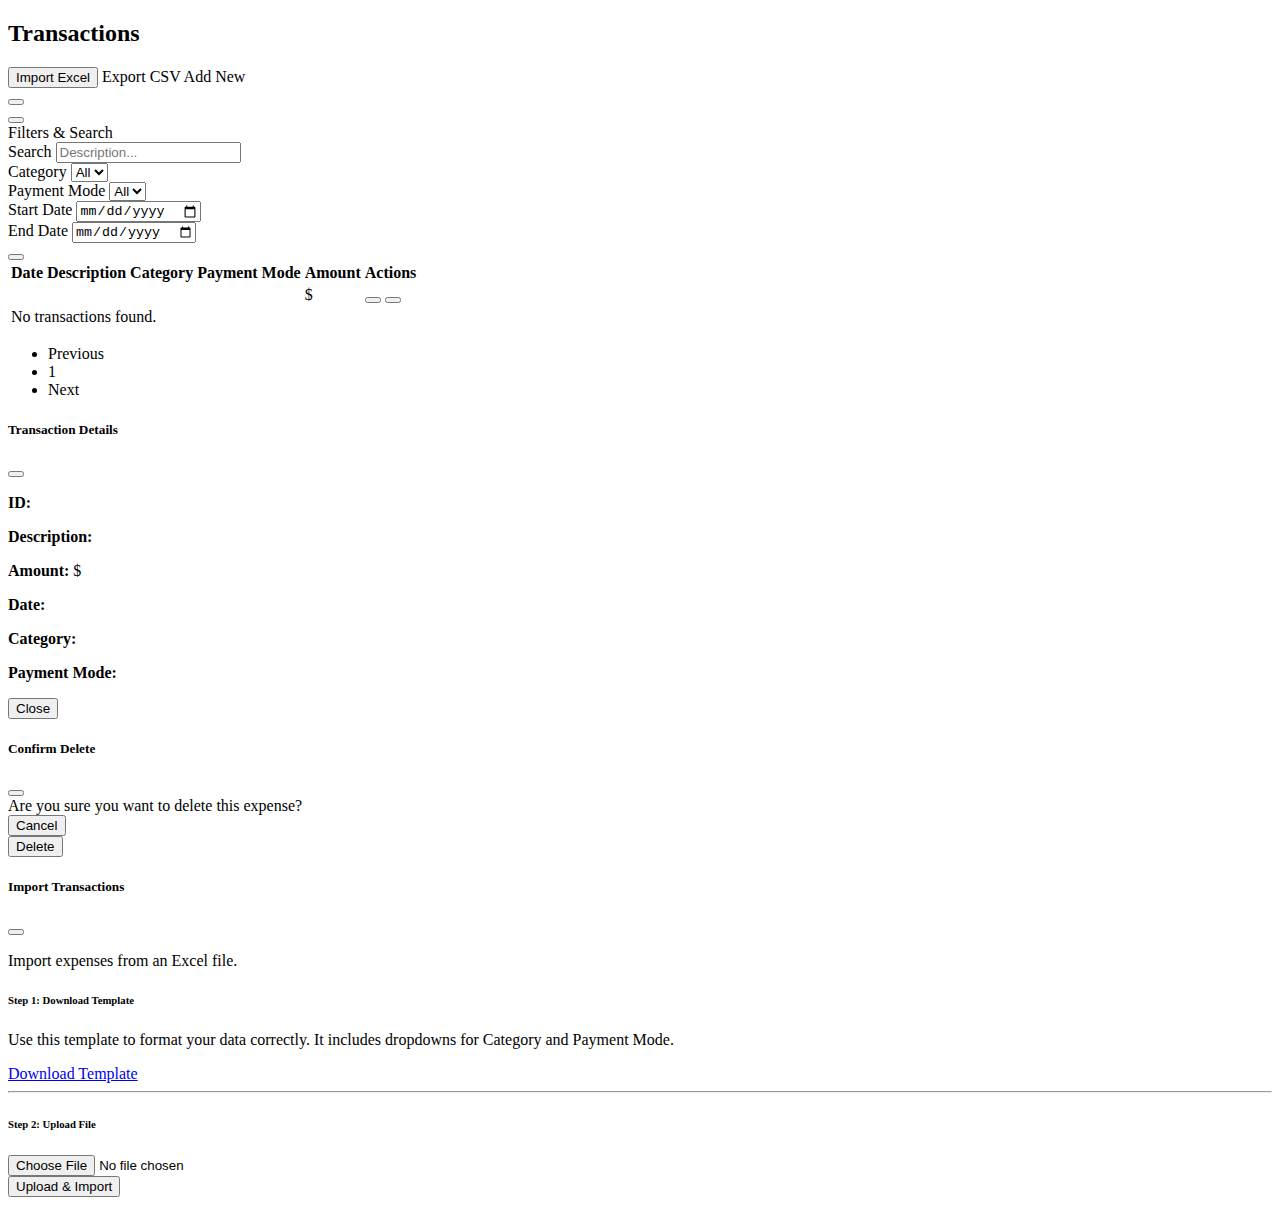
<file: src/main/resources/templates/transactions.html>
<!DOCTYPE html>
<html lang="en" xmlns:th="http://www.thymeleaf.org">

<head th:replace="fragments/layout :: head"></head>

<body>

    <div id="wrapper">
        <!-- Sidebar -->
        <div th:replace="fragments/layout :: sidebar"></div>

        <!-- Page Content -->
        <div id="page-content-wrapper">

            <nav th:replace="fragments/layout :: navbar"></nav>

            <div class="container-fluid my-4 px-4">

                <!-- Header & Actions -->
                <div class="d-flex justify-content-between align-items-center mb-4">
                    <h2>Transactions</h2>
                    <div>
                        <button type="button" class="btn btn-success me-2" data-bs-toggle="modal"
                            data-bs-target="#importModal">
                            <i class="fas fa-file-import"></i> Import Excel
                        </button>
                        <a th:href="@{/export}" class="btn btn-outline-success me-2"><i class="fas fa-file-csv"></i>
                            Export CSV</a>
                        <a th:href="@{/showNewExpenseForm}" class="btn btn-primary"><i class="fas fa-plus"></i> Add
                            New</a>
                    </div>
                </div>

                <!-- Alerts -->
                <div th:if="${message}" class="alert alert-success alert-dismissible fade show" role="alert">
                    <span th:text="${message}"></span>
                    <button type="button" class="btn-close" data-bs-dismiss="alert" aria-label="Close"></button>
                </div>
                <div th:if="${error}" class="alert alert-danger alert-dismissible fade show" role="alert">
                    <span th:text="${error}"></span>
                    <button type="button" class="btn-close" data-bs-dismiss="alert" aria-label="Close"></button>
                </div>

                <!-- Filters -->
                <div class="card mb-4 shadow-sm">
                    <div class="card-header bg-light cursor-pointer" data-bs-toggle="collapse"
                        data-bs-target="#filterCollapse">
                        <i class="fas fa-filter me-2"></i> Filters & Search
                    </div>
                    <div id="filterCollapse" class="collapse show">
                        <div class="card-body">
                            <form th:action="@{/transactions}" method="get" class="row g-3">
                                <input type="hidden" name="sort" th:value="${sort}">
                                <input type="hidden" name="dir" th:value="${dir}">

                                <div class="col-md-3">
                                    <label class="form-label">Search</label>
                                    <input type="text" name="keyword" class="form-control" placeholder="Description..."
                                        th:value="${keyword}">
                                </div>
                                <div class="col-md-2">
                                    <label class="form-label">Category</label>
                                    <select name="category" class="form-select">
                                        <option value="">All</option>
                                        <option th:each="cat : ${categories}" th:value="${cat.displayName}"
                                            th:text="${cat.displayName}" th:selected="${category == cat.displayName}">
                                        </option>
                                    </select>
                                </div>
                                <div class="col-md-2">
                                    <label class="form-label">Payment Mode</label>
                                    <select name="paymentMode" class="form-select">
                                        <option value="">All</option>
                                        <option th:each="mode : ${paymentModes}" th:value="${mode.displayName}"
                                            th:text="${mode.displayName}"
                                            th:selected="${paymentMode == mode.displayName}"></option>
                                    </select>
                                </div>
                                <div class="col-md-2">
                                    <label class="form-label">Start Date</label>
                                    <input type="date" name="startDate" class="form-control" th:value="${startDate}">
                                </div>
                                <div class="col-md-2">
                                    <label class="form-label">End Date</label>
                                    <input type="date" name="endDate" class="form-control" th:value="${endDate}">
                                </div>
                                <div class="col-md-1 d-flex align-items-end">
                                    <button type="submit" class="btn btn-primary w-100"><i
                                            class="fas fa-search"></i></button>
                                </div>
                            </form>
                        </div>
                    </div>
                </div>

                <div id="transactions" class="table-responsive">
                    <table class="table table-striped table-hover table-bordered align-middle">
                        <thead class="table-dark">
                            <tr>
                                <th>
                                    <a class="text-white text-decoration-none"
                                        th:href="@{/transactions(page=${currentPage}, sort='date', dir=${sort == 'date' and dir == 'asc' ? 'desc' : 'asc'}, keyword=${keyword}, category=${category}, paymentMode=${paymentMode}, startDate=${startDate}, endDate=${endDate})}">
                                        Date <i class="fas"
                                            th:classappend="${sort == 'date' ? (dir == 'asc' ? 'fa-sort-up' : 'fa-sort-down') : 'fa-sort'}"></i>
                                    </a>
                                </th>
                                <th>
                                    <a class="text-white text-decoration-none"
                                        th:href="@{/transactions(page=${currentPage}, sort='description', dir=${sort == 'description' and dir == 'asc' ? 'desc' : 'asc'}, keyword=${keyword}, category=${category}, paymentMode=${paymentMode}, startDate=${startDate}, endDate=${endDate})}">
                                        Description <i class="fas"
                                            th:classappend="${sort == 'description' ? (dir == 'asc' ? 'fa-sort-up' : 'fa-sort-down') : 'fa-sort'}"></i>
                                    </a>
                                </th>
                                <th>Category</th>
                                <th>Payment Mode</th>
                                <th>
                                    <a class="text-white text-decoration-none"
                                        th:href="@{/transactions(page=${currentPage}, sort='amount', dir=${sort == 'amount' and dir == 'asc' ? 'desc' : 'asc'}, keyword=${keyword}, category=${category}, paymentMode=${paymentMode}, startDate=${startDate}, endDate=${endDate})}">
                                        Amount <i class="fas"
                                            th:classappend="${sort == 'amount' ? (dir == 'asc' ? 'fa-sort-up' : 'fa-sort-down') : 'fa-sort'}"></i>
                                    </a>
                                </th>
                                <th>Actions</th>
                            </tr>
                        </thead>
                        <tbody>
                            <tr th:each="expense : ${expenses}">
                                <td th:text="${expense.date}"></td>
                                <td th:text="${expense.description}"></td>
                                <td><span class="badge bg-info text-dark" th:text="${expense.category}"></span></td>
                                <td th:text="${expense.paymentMode}"></td>
                                <td><span class="currency-symbol">$</span> <span th:text="${expense.amount}"></span>
                                </td>
                                <td>
                                    <button type="button" class="btn btn-info btn-sm text-white" data-bs-toggle="modal"
                                        data-bs-target="#detailsModal"
                                        th:attr="data-desc=${expense.description}, data-amount=${expense.amount}, data-date=${expense.date}, data-cat=${expense.category}, data-mode=${expense.paymentMode}, data-id=${expense.id}">
                                        <i class="fas fa-eye"></i>
                                    </button>
                                    <a th:href="@{/showEditExpenseForm/{id}(id=${expense.id})}"
                                        class="btn btn-warning btn-sm">
                                        <i class="fas fa-edit"></i>
                                    </a>
                                    <button type="button" class="btn btn-danger btn-sm" data-bs-toggle="modal"
                                        data-bs-target="#deleteModal" th:attr="data-id=${expense.id}">
                                        <i class="fas fa-trash"></i>
                                    </button>
                                </td>
                            </tr>
                            <tr th:if="${#lists.isEmpty(expenses)}">
                                <td colspan="6" class="text-center py-4">No transactions found.</td>
                            </tr>
                        </tbody>
                    </table>
                </div>

                <!-- Pagination -->
                <nav aria-label="Page navigation" th:if="${totalPages > 1}">
                    <ul class="pagination justify-content-center">
                        <li class="page-item" th:classappend="${currentPage == 0} ? 'disabled'">
                            <a class="page-link"
                                th:href="@{/transactions(page=${currentPage - 1}, sort=${sort}, dir=${dir}, keyword=${keyword}, category=${category}, paymentMode=${paymentMode}, startDate=${startDate}, endDate=${endDate})}">Previous</a>
                        </li>
                        <li class="page-item" th:each="i : ${#numbers.sequence(0, totalPages - 1)}"
                            th:classappend="${currentPage == i} ? 'active'">
                            <a class="page-link"
                                th:href="@{/transactions(page=${i}, sort=${sort}, dir=${dir}, keyword=${keyword}, category=${category}, paymentMode=${paymentMode}, startDate=${startDate}, endDate=${endDate})}"
                                th:text="${i + 1}">1</a>
                        </li>
                        <li class="page-item" th:classappend="${currentPage == totalPages - 1} ? 'disabled'">
                            <a class="page-link"
                                th:href="@{/transactions(page=${currentPage + 1}, sort=${sort}, dir=${dir}, keyword=${keyword}, category=${category}, paymentMode=${paymentMode}, startDate=${startDate}, endDate=${endDate})}">Next</a>
                        </li>
                    </ul>
                </nav>

            </div>
        </div>
    </div>

    <!-- Details Modal -->
    <div class="modal fade" id="detailsModal" tabindex="-1" aria-hidden="true">
        <div class="modal-dialog">
            <div class="modal-content">
                <div class="modal-header">
                    <h5 class="modal-title">Transaction Details</h5>
                    <button type="button" class="btn-close" data-bs-dismiss="modal" aria-label="Close"></button>
                </div>
                <div class="modal-body">
                    <p><strong>ID:</strong> <span id="detailId"></span></p>
                    <p><strong>Description:</strong> <span id="detailDesc"></span></p>
                    <p><strong>Amount:</strong> $<span id="detailAmount"></span></p>
                    <p><strong>Date:</strong> <span id="detailDate"></span></p>
                    <p><strong>Category:</strong> <span id="detailCat"></span></p>
                    <p><strong>Payment Mode:</strong> <span id="detailMode"></span></p>
                </div>
                <div class="modal-footer">
                    <button type="button" class="btn btn-secondary" data-bs-dismiss="modal">Close</button>
                </div>
            </div>
        </div>
    </div>

    <!-- Delete Modal -->
    <div class="modal fade" id="deleteModal" tabindex="-1" role="dialog" aria-labelledby="deleteModalLabel"
        aria-hidden="true">
        <div class="modal-dialog" role="document">
            <div class="modal-content">
                <div class="modal-header">
                    <h5 class="modal-title">Confirm Delete</h5>
                    <button type="button" class="btn-close" data-bs-dismiss="modal" aria-label="Close"></button>
                </div>
                <div class="modal-body">
                    Are you sure you want to delete this expense?
                </div>
                <div class="modal-footer">
                    <button type="button" class="btn btn-secondary" data-bs-dismiss="modal">Cancel</button>
                    <form id="deleteForm" method="post">
                        <button type="submit" class="btn btn-danger">Delete</button>
                    </form>
                </div>
            </div>
        </div>
    </div>

    <!-- Import Modal -->
    <div class="modal fade" id="importModal" tabindex="-1" aria-hidden="true">
        <div class="modal-dialog">
            <div class="modal-content">
                <div class="modal-header">
                    <h5 class="modal-title">Import Transactions</h5>
                    <button type="button" class="btn-close" data-bs-dismiss="modal" aria-label="Close"></button>
                </div>
                <div class="modal-body">
                    <p>Import expenses from an Excel file.</p>
                    <div class="mb-4">
                        <h6>Step 1: Download Template</h6>
                        <p class="text-muted small">Use this template to format your data correctly. It includes
                            dropdowns for Category and Payment Mode.</p>
                        <a href="/downloadTemplate" class="btn btn-outline-primary btn-sm"><i
                                class="fas fa-download"></i> Download Template</a>
                    </div>
                    <hr>
                    <div class="mb-2">
                        <h6>Step 2: Upload File</h6>
                        <form method="post" action="/import" enctype="multipart/form-data">
                            <div class="mb-3">
                                <input class="form-control" type="file" name="file" accept=".xlsx" required>
                            </div>
                            <div class="d-grid">
                                <button type="submit" class="btn btn-success">Upload & Import</button>
                            </div>
                        </form>
                    </div>
                </div>
            </div>
        </div>
    </div>

    <div th:replace="fragments/layout :: scripts"></div>
    <script>
        // Delete Modal Logic
        var deleteModal = document.getElementById('deleteModal');
        if (deleteModal) {
            deleteModal.addEventListener('show.bs.modal', function (event) {
                var button = event.relatedTarget;
                var id = button.getAttribute('data-id');
                var form = deleteModal.querySelector('#deleteForm');
                form.action = '/deleteExpense/' + id;
            });
        }

        // Details Modal Logic
        var detailsModal = document.getElementById('detailsModal');
        if (detailsModal) {
            detailsModal.addEventListener('show.bs.modal', function (event) {
                var btn = event.relatedTarget;
                detailsModal.querySelector('#detailId').textContent = btn.getAttribute('data-id');
                detailsModal.querySelector('#detailDesc').textContent = btn.getAttribute('data-desc');
                detailsModal.querySelector('#detailAmount').textContent = btn.getAttribute('data-amount');
                detailsModal.querySelector('#detailDate').textContent = btn.getAttribute('data-date');
                detailsModal.querySelector('#detailCat').textContent = btn.getAttribute('data-cat');
                detailsModal.querySelector('#detailMode').textContent = btn.getAttribute('data-mode');
            });
        }
    </script>
</body>

</html>
</file>
